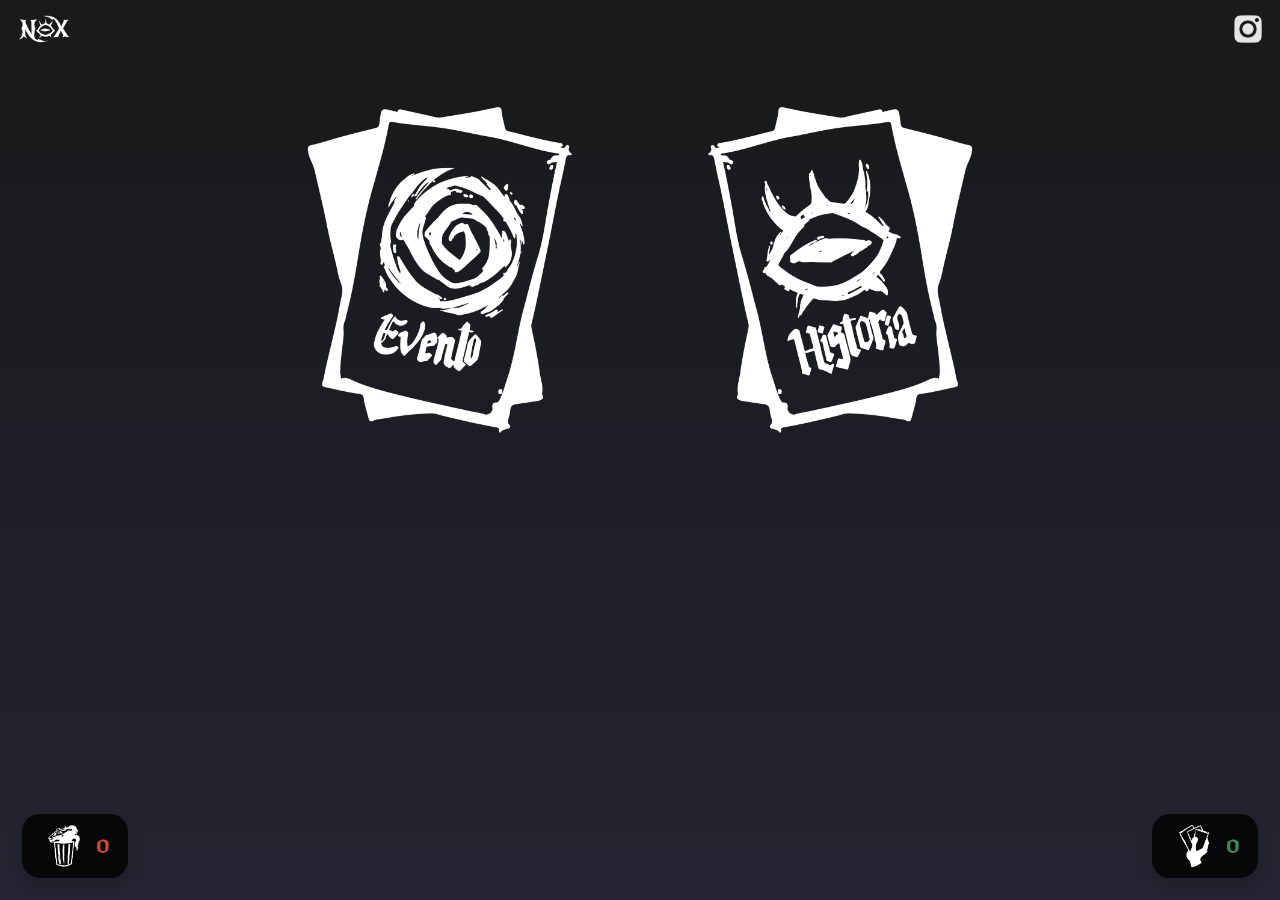
<file: index.html>
﻿<!DOCTYPE html>
<html lang="es">
<head>
    <meta charset="UTF-8">
    <title>Conversario Noxticio</title>
    <meta name="viewport" content="width=device-width, initial-scale=1">
    <!-- Favicons -->
    <link rel="icon" type="image/png" href="images/favicon.png">
    <link rel="apple-touch-icon" href="images/favicon-apple.png">
    <!-- Bootstrap CSS -->
    <link href="https://cdn.jsdelivr.net/npm/bootstrap@5.3.3/dist/css/bootstrap.min.css" rel="stylesheet">
    <!-- Fonts -->
    <link rel="preconnect" href="https://fonts.googleapis.com">
    <link rel="preconnect" href="https://fonts.gstatic.com" crossorigin>
    <link href="https://fonts.googleapis.com/css2?family=Texturina&display=swap" rel="stylesheet">
    <!-- Custom CSS -->
    <link rel="stylesheet" href="styles.css">
</head>
<body class="night-mode">
    <!-- Navbar -->
    <nav class="navbar navbar-dark bg-dark px-3 py-2 border-bottom">
        <span class="navbar-brand mb-0 h1 d-flex align-items-center">
            <img src="images/logo_nox_white.png" alt="Logo" class="logo img-fluid">
        </span>
        <a href="https://www.instagram.com/conversariopintojo/" target="_blank" class="ms-auto">
            <img src="images/instagram.png" alt="Instagram" class="instagram-icon img-fluid">
        </a>
    </nav>

    <!-- Main Area -->
    <div class="container-fluid d-flex flex-column align-items-center main-area py-4">
        <div class="row w-100 justify-content-center">
            <div class="col-12 col-md-5 d-flex justify-content-center">
                <img src="images/icon/cards-nox.png" alt="Mazo Evento" id="deck-nox" class="deck-img img-fluid">
            </div>
            <div class="col-12 col-md-5 d-flex justify-content-center">
                <img src="images/icon/cards-story.png" alt="Mazo Historia" id="deck-story" class="deck-img img-fluid">
            </div>
        </div>
        <div id="card-area"></div>
        <div id="options-area"></div>
        <div id="info-area"></div>
        <div id="random-area"></div>
        <div id="final-options-area"></div>
    </div>

    <!-- Trash and Hand -->
    <div id="trash-container" class="trash-container shadow">
        <img src="images/icon/trash.png" alt="Tu mano" id="trash-icon" class="trash-icon img-fluid">
        <span id="trash-count" class="trash-count">0</span>
    </div>
    <div id="hand-container" class="hand-container shadow">
        <img src="images/icon/hand.png" alt="Tu mano" id="hand-icon" class="hand-icon img-fluid">
        <span id="hand-count" class="hand-count">0</span>
    </div>

    <!-- Deck Modal -->
    <div id="deck-modal" class="modal-overlay" tabindex="-1">
        <div class="modal-content hand-modal-content">
            <button id="close-deck-modal" class="close-modal">&times;</button>
            <h5 id="deck-modal-title"></h5>
            <div id="deck-modal-options"></div>
            <div id="deck-modal-cards" class="hand-cards-scroll"></div>
            <div id="deck-modal-empty" class="text-center mt-4 mb-5 d-none"></div>
        </div>
    </div>

    <!-- Detail Card Modal -->
    <div id="card-detail-modal" class="modal-overlay" tabindex="-1">
        <div class="modal-content card-detail-modal-content">
            <button class="close-modal" id="close-card-detail-modal">&times;</button>
            <div id="card-detail-area"></div>
            <div id="card-detail-obtaining-method"></div>
            <div id="card-detail-option"></div>
            <div id="card-detail-info"></div>
            <div id="card-detail-options"></div>
        </div>
    </div>

    <div class="mb-5"></div>

    <!-- Scripts -->
    <script src="https://cdn.jsdelivr.net/npm/bootstrap@5.3.3/dist/js/bootstrap.bundle.min.js"></script>
    <script src="https://code.jquery.com/jquery-3.7.1.min.js"></script>
    <script src="cards.js"></script>
    <script src="script.js"></script>
</body>
</html>
</file>
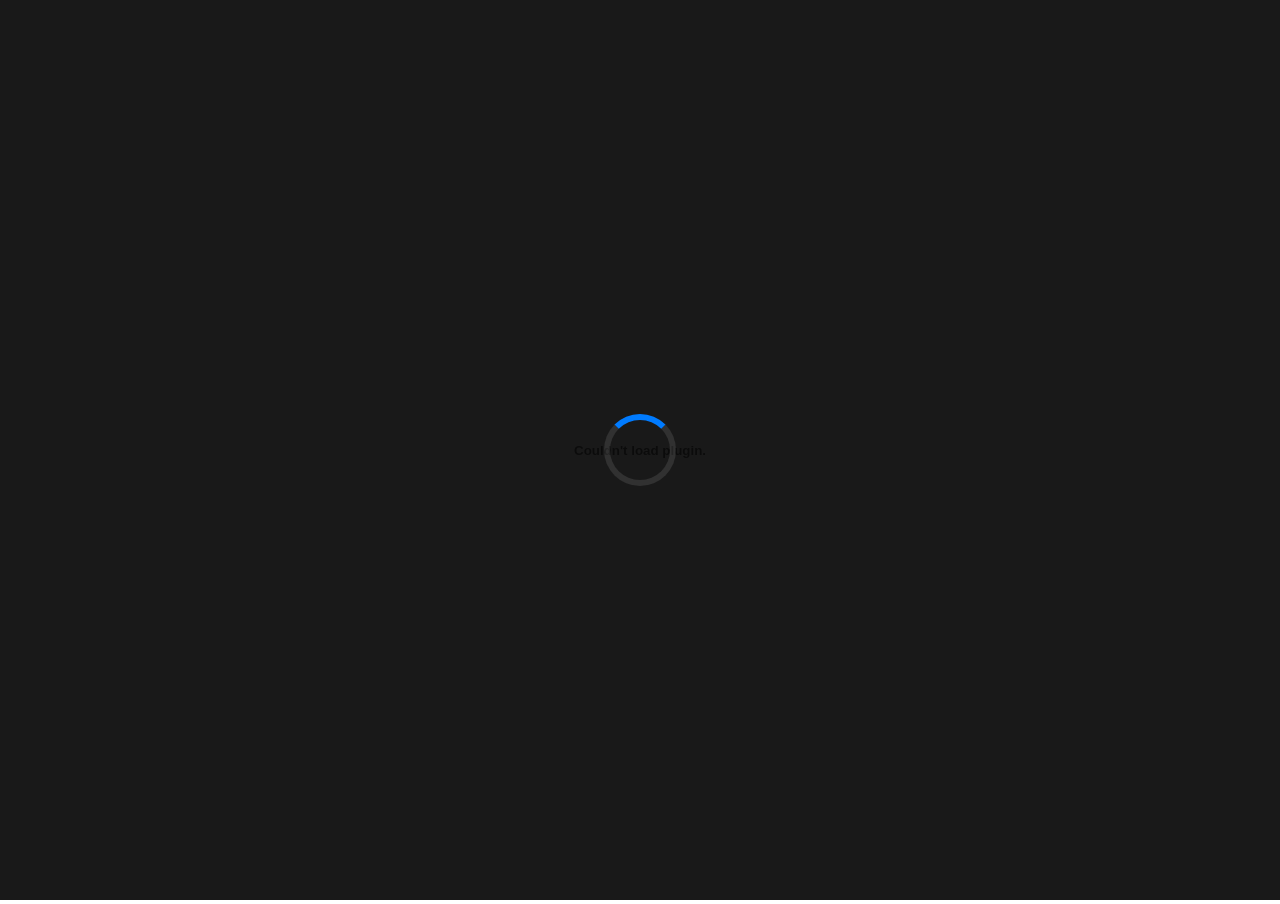
<file: book/index.html>
﻿<!DOCTYPE html>
<html lang="es">
<head>
    <meta charset="UTF-8">
    <title>NOXTICIO - Explorando la oscuridad</title>
    <meta name="viewport" content="width=device-width, initial-scale=1">
    <!-- Favicons -->
    <link rel="icon" type="image/png" href="https://conversario-noxticio.github.io/images/favicon.png">
    <link rel="apple-touch-icon" href="https://conversario-noxticio.github.io/images/favicon-apple.png">
    <!-- Styles -->
    <link rel="stylesheet" href="styles.css">
    <link href="https://fonts.googleapis.com/icon?family=Material+Icons" rel="stylesheet">
</head>
<body>

<div id="loadingSpinner">
    <div class="spinner-ring"></div>
</div>

<embed id="pdfViewer" src="https://conversario-noxticio.github.io/book/NOXTICIO.pdf#toolbar=0&navpanes=0&view=fitW" type="application/pdf">

<!-- Scripts -->
<script src="script.js"></script>

</body>
</html>
</file>
<file: styles.css>
﻿
/** Body **************************************************************************************************************/

:root {
    --night-bg-grad0: #000000;
    --night-bg-grad1: #181a1b;
    --night-bg-grad2: #242432;
    --night-primary: #5a8dee;
    --night-text: #f5edf8;
    --night-accent: #8f8797;
    --night-hover: #00000026;
    --night-title-neutral: #ddd3a4;
    --night-title-correct: #388f54;
    --night-title-danger: #cd472f;
    --night-bkg-neutral: #806a54;
    --night-bkg-correct: #2e7044;
    --night-bkg-danger: #853624;
}

body {
     font-family: 'Texturina', sans-serif;
}

body.night-mode {
    background: linear-gradient(to bottom, var(--night-bg-grad1) 10%, var(--night-bg-grad2) 100%);
    color: var(--night-text);
    min-height: 100vh;
    padding-bottom: 1rem;
}


/** Navbar ************************************************************************************************************/

.navbar {
    background: var(--night-bg-grad1) !important;
    border-bottom: none !important;
}

.logo {
    height: 32px;
}

.instagram-icon {
    max-width: 100%;
    height: auto;
}

.instagram-icon {
    width: 32px;
    height: 32px;
    filter: brightness(0.9);
    transition: filter 0.2s;
}
.instagram-icon:hover {
    filter: brightness(1.2) drop-shadow(0 0 8px var(--night-accent));
}


/** Main area *********************************************************************************************************/

.main-area {
    min-height: 80vh;
    padding: 10rem;
}

@media (max-width: 1100px) {
    .main-area {
        padding: 5rem;
    }
}

@media (max-width: 768px) {
    .main-area {
        padding: 3rem;
    }
}

@media (max-width: 600px) {
    .main-area {
        padding: 2rem;
    }
}

.deck-img {
    cursor: pointer;
    position: relative;
    width: 30rem;
    height: auto;
    margin-bottom: 1rem;
    transition: transform 0.15s;
}

@media (max-width: 1100px) {
    .deck-img {
        width: 30rem;
    }
}

@media (max-width: 768px) {
    .deck-img {
        width: 20rem;
    }
}

@media (max-width: 600px) {
    .deck-img {
        width: 15rem;
    }
}

.deck-img:hover {
    transform: scale(1.08) rotate(-2deg);
    border-color: var(--night-accent);
}


/** Card **************************************************************************************************************/

.card-flip-container {
    width: 20rem;
    max-width: 92vw;
    height: 28rem;
}

.card-flip {
    width: 100%;
    height: 100%;
    position: relative;
    transition: transform 0.7s cubic-bezier(.4,2,.6,1);
    transform-style: preserve-3d;
    cursor: pointer;
}

.card-flip.flipped {
    transform: rotateY(180deg);
}

.card-face {
    position: absolute;
    width: 100%;
    height: 100%;
    border-radius: 0.6rem;
    backface-visibility: hidden;
    box-shadow: 0 6px 24px 0 var(--night-bg-grad0);
    background: var(--night-bg-grad2);
    display: flex;
    align-items: center;
    justify-content: center;
    overflow: hidden;
}

.card-face img {
    width: 100%;
    height: 100%;
    object-fit: cover;
}

.card-face.back {
    transform: rotateY(180deg);
}

#info-area, #card-detail-info {
    text-align: justify;
}

#card-detail-area {
    display: flex;
    justify-content: center;
}

#card-detail-obtaining-method:not(:empty), #card-detail-option:not(:empty), #card-detail-info:not(:empty), #card-detail-options:not(:empty) {
    text-align: center;
    margin-top: 1.5rem;
}

.card-type-mini {
    width: 2rem;
    margin-left: 0.5rem;
}


/** Buttons ***********************************************************************************************************/

.btn {
    color: var(--night-text);
    border-radius: 12px;
}

.trash-container, .hand-container {
    position: fixed;
    bottom: 22px;
    z-index: 30;
    display: flex;
    align-items: center;
    cursor: pointer;
    background: color-mix(in srgb, var(--night-bg-grad0) 80%, var(--night-bg-grad2) 20%);
    border-radius: 18px;
    padding: 8px 18px;
    box-shadow: 0 2px 12px var(--night-bg-grad0);
    transition: background 0.2s;
}
.trash-container:hover, .hand-container:hover {
    background: color-mix(in srgb, var(--night-bg-grad0) 50%, var(--night-bg-grad2) 50%);
}
.trash-container {
    left: 22px;
}
.hand-container {
    right: 22px;
}

.trash-icon, .hand-icon {
    width: 3rem;
    height: 3rem;
    margin-right: 8px;
}

.trash-count, .hand-count {
    font-size: 1.5rem;
    margin-bottom: 0.5rem;
    font-weight: bold;
}

.hand-count {
    color: var(--night-title-correct);
}

.trash-count {
    color: var(--night-title-danger);
}

.save-card-btn {
    background-color: var(--night-bkg-correct);
    border: 1px solid color-mix(in srgb, var(--night-bkg-correct) 80%, var(--night-text) 20%);
}
.save-card-btn:hover {
    background-color: color-mix(in srgb, var(--night-bkg-correct) 50%, var(--night-hover) 50%);
}

.discard-card-btn {
    background-color: var(--night-bkg-danger);
    border: 1px solid color-mix(in srgb, var(--night-bkg-danger) 80%, var(--night-text) 20%);
}
.discard-card-btn:hover {
    background-color: color-mix(in srgb, var(--night-bkg-danger) 50%, var(--night-hover) 50%);
}

.card-option-btn {
    background-color: var(--night-bkg-neutral);
    border: 1px solid color-mix(in srgb, var(--night-bkg-neutral) 80%, var(--night-text) 20%);
}
.card-option-btn:hover {
    background-color: color-mix(in srgb, var(--night-bkg-neutral) 50%, var(--night-hover) 50%);
}


/** Modals ************************************************************************************************************/

.modal-overlay {
    display: none;
    position: fixed;
    z-index: 1000;
    inset: 0;
    background: rgba(20,22,25,0.85);
    align-items: center;
    justify-content: center;
    animation: fadeIn 0.3s;
}
.modal-overlay.active {
    display: flex;
}

.modal-content {
    background: var(--night-bg-grad2);
    border-radius: 18px;
    padding: 22px;
    min-width: 40vw;
    max-width: 90vw;
    width: auto;
    max-height: 90vh;
    box-shadow: 0 8px 40px var(--night-bg-grad0);
    position: relative;
    overflow: auto;
    text-align: center;
}

@media (max-width: 1100px) {
    .modal-content, .card-detail-modal-content {
        min-width: 60vw;
    }
}

@media (max-width: 768px) {
    .modal-content, .card-detail-modal-content {
        min-width: 75vw;
    }
}

@media (max-width: 600px) {
    .modal-content, .card-detail-modal-content {
        min-width: 90vw;
    }
}

.close-modal {
    position: absolute;
    top: 18px;
    right: 18px;
    background: none;
    border: none;
    font-size: 2rem;
    color: var(--night-text);
    cursor: pointer;
    z-index: 10;
    line-height: 1;
    transition: color 0.2s;
}
.close-modal:hover {
    color: var(--night-accent);
}

.nox-modal-title, .story-modal-title {
    color: var(--night-title-neutral);
}

.hand-modal-title {
    color: var(--night-title-correct);
}

.trash-modal-title {
    color: var(--night-title-danger);
}

#options-area, #final-options-area, #deck-modal-options, #card-detail-options {
    display: flex;
    flex-wrap: wrap;
    justify-content: center;
    gap: 1.5rem;
}

#deck-modal-options {
    margin-bottom: 3rem !important;
}

#deck-modal-options:empty {
    margin-bottom: 1rem !important;
}

#deck-modal-cards {
    display: flex;
    flex-wrap: wrap;
    overflow: visible;
    justify-content: center;
    gap: 1.5rem;
}

@media (max-width: 1100px) {
    .hand-cards-scroll {
        gap: 1rem !important;
    }
}

.hand-card-thumb {
    width: 10rem;
    height: 14rem;
    border-radius: 10px;
    box-shadow: 0 2px 10px var(--night-bg-grad0);
    cursor: pointer;
    transition: transform 0.15s;
}
.hand-card-thumb:hover {
    transform: scale(1.08) rotate(-2deg);
    border-color: var(--night-accent);
}

@media (max-width: 1100px) {
    .hand-card-thumb {
        width: 9rem;
        height: 13rem;
    }
}

@media (max-width: 768px) {
    .hand-card-thumb {
        width: 8rem;
        height: 11rem;
    }
}


/** Anim **************************************************************************************************************/

@keyframes fadeIn {
    from {
        opacity: 0;
    }

    to {
        opacity: 1;
    }
}

@keyframes typewriter {
    from {
        width: 0;
    }

    to {
        width: 100%;
    }
}

@keyframes drawCard {
    0% {
        transform: scale(0.01);
        opacity: 0;
    }
    70% {
        transform: scale(1.1);
        opacity: 1;
    }
    100% {
        transform: scale(1);
        opacity: 1;
    }
}

.draw-card {
    animation: drawCard 0.5s cubic-bezier(.8,1,.8,1) forwards;
    z-index: 2000;
}

@keyframes saveCard {
    0% {
        transform: scale(1);
        opacity: 1;
    }

    50% {
        opacity: 0.7;
    }

    100% {
        transform: scale(0.05);
        opacity: 0;
    }
}

.save-card {
    animation: saveCard 0.7s forwards;
    z-index: 999;
}

#card-clone {
    transition: 0.7s ease;
}

@keyframes breakLeft {
    0% {
        transform: rotate(0) translate(0,0);
        opacity: 1;
    }

    100% {
        transform: rotate(-22deg) translate(-5rem,-1rem) scale(0.7);
        opacity: 0;
    }
}

@keyframes breakRight {
    0% {
        transform: rotate(0) translate(0,0);
        opacity: 1;
    }

    100% {
        transform: rotate(22deg) translate(5rem,1rem) scale(0.7);
        opacity: 0;
    }
}

.break-left {
    animation: breakLeft 0.6s forwards;
}

.break-right {
    animation: breakRight 0.6s forwards;
}


/** Dice and coin *****************************************************************************************************/

#dice-img, #coin-img {
    width: 70px;
    position: absolute;
    left: 25px;
    top: 0;
    z-index: 2;
}

#dice-result, #coin-result {
    position: absolute;
    left: 25px;
    top: 18px;
    z-index: 1;
    opacity: 0;
}

.result-reveal-container {
    display: inline-block;
    position: relative;
    width: 120px;
    height: 70px;
}

.dice-anim {
    animation: diceRoll 0.8s cubic-bezier(.4,2,.6,1);
}

@keyframes diceRoll {
    0% {
        transform: rotate(0) scale(1);
    }

    50% {
        transform: rotate(480deg) scale(1.2);
    }

    100% {
        transform: rotate(720deg) scale(1);
    }
}

.coin-anim {
    animation: coinFlip 1s cubic-bezier(.4,2,.6,1);
}

@keyframes coinFlip {
    0% {
        transform: rotateY(0) scale(1);
    }

    50% {
        transform: rotateY(540deg) scale(1.2);
    }

    100% {
        transform: rotateY(1080deg) scale(1);
    }
}

.result-img {
    transition: left 0.7s cubic-bezier(.7,1.7,.7,1), opacity 0.2s;
}

.result-value {
    transition: left 0.7s cubic-bezier(.7,1.7,.7,1), opacity 0.4s;
}

.result-img.reveal-move {
    left: 0 !important; /* Move result to left */
}

.result-value.reveal-move {
    left: 80px !important; /* Move result to right */
    opacity: 1 !important;
}
</file>
<file: book/styles.css>
﻿
html, body, #pdfViewer {
    width: 100%;
    height: 100%;
    padding: 0;
    margin: 0;
    text-align: center;
    border: none;
    overflow: hidden;
}

#loadingSpinner {
    position: fixed;
    top: 0; left: 0; width: 100%; height: 100vh;
    background: rgba(0,0,0,0.9);
    display: flex;
    justify-content: center;
    align-items: center;
    z-index: 9999;
    transition: opacity 0.3s ease;
}
.spinner-ring {
    width: 60px; height: 60px;
    border: 6px solid rgba(255,255,255,0.1);
    border-top: 6px solid #007bff;
    border-radius: 50%;
    animation: spin 1s linear infinite;
}
@keyframes spin {
    0% { transform: rotate(0deg); }
    100% { transform: rotate(360deg); }
}
#loadingSpinner.hidden {
    opacity: 0; pointer-events: none;
}
</file>
